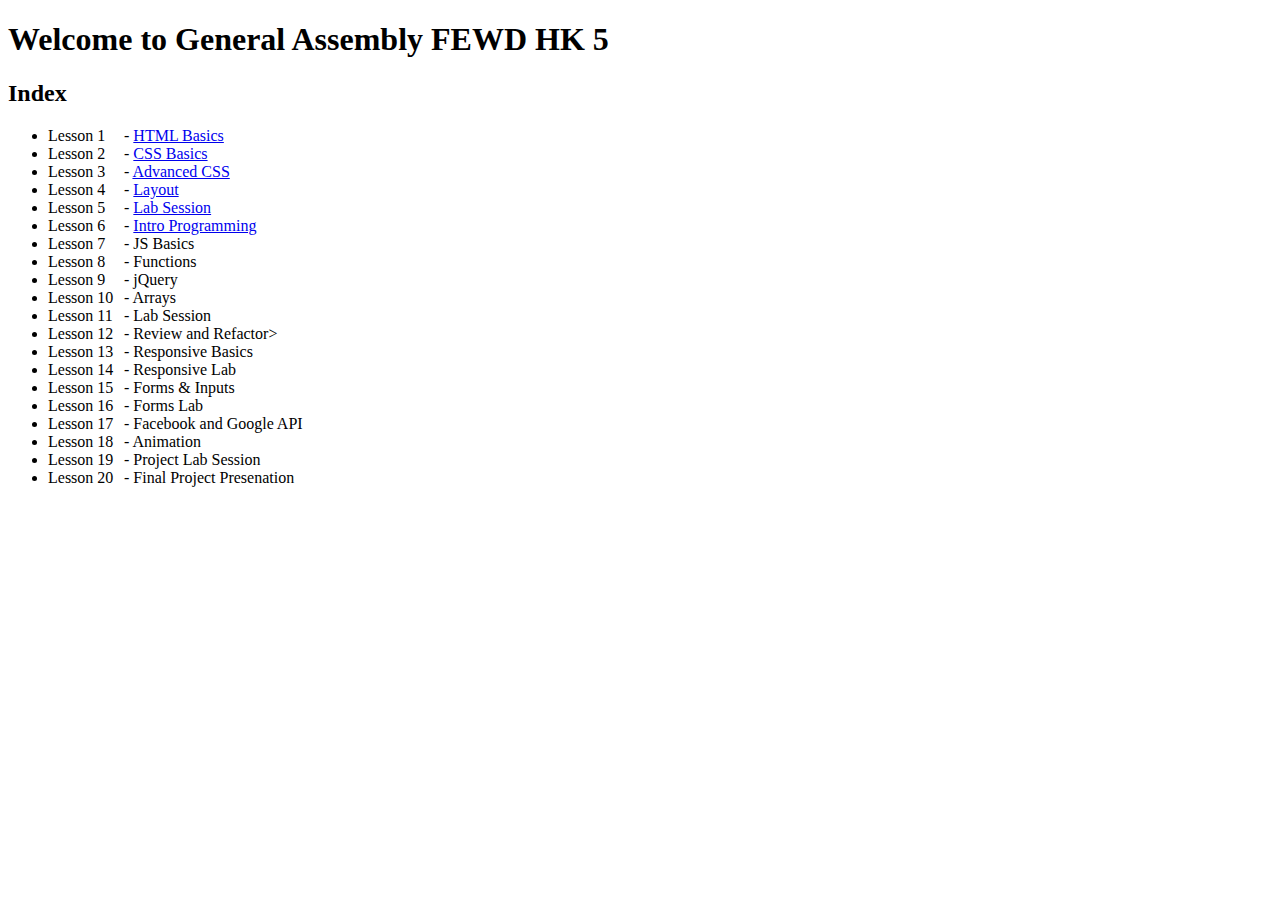
<file: index.html>
<!doctype html>
<html>
  <head>
    <title>FEWD HK 4</title>
    <script language="javascript">
    	//location.replace("slides/")
    </script>
    <style type="text/css">
      span.label {
        display: inline-block;
        width: 72px;
      }
    </style>
  </head>
  <body>
    <h1>Welcome to General Assembly FEWD HK 5</h1>
    <h2>Index</h2>
    <ul>
      <li><span class="label">Lesson  1</span> - <a href="http://ga-students.github.io/FEWD_HK_5/slides/?lesson=1"  target="_blank">HTML Basics</a></li>
      <li><span class="label">Lesson  2</span> - <a href="http://ga-students.github.io/FEWD_HK_5/slides/?lesson=2"  target="_blank">CSS Basics</a></li>
      <li><span class="label">Lesson  3</span> - <a href="http://ga-students.github.io/FEWD_HK_5/slides/?lesson=3"  target="_blank">Advanced CSS</a></li>
      <li><span class="label">Lesson  4</span> - <a href="http://ga-students.github.io/FEWD_HK_5/slides/?lesson=4"  target="_blank">Layout</a></li>
      <li><span class="label">Lesson  5</span> - <a href="http://ga-students.github.io/FEWD_HK_5/slides/?lesson=5"  target="_blank">Lab Session</a></li>
      <li><span class="label">Lesson  6</span> - <a href="http://ga-students.github.io/FEWD_HK_5/slides/?lesson=6"  target="_blank">Intro Programming</a></li>
      <li><span class="label">Lesson  7</span> - JS Basics</li>
      <li><span class="label">Lesson  8</span> - Functions</li>
      <li><span class="label">Lesson  9</span> - jQuery</li>
      <li><span class="label">Lesson 10</span> - Arrays</li>
      <li><span class="label">Lesson 11</span> - Lab Session</li>
      <li><span class="label">Lesson 12</span> - Review and Refactor></li>
      <li><span class="label">Lesson 13</span> - Responsive Basics</li>
      <li><span class="label">Lesson 14</span> - Responsive Lab</li>
      <li><span class="label">Lesson 15</span> - Forms &amp; Inputs</li>
      <li><span class="label">Lesson 16</span> - Forms Lab</li>
      <li><span class="label">Lesson 17</span> - Facebook and Google API</li>
      <li><span class="label">Lesson 18</span> - Animation</li>
      <li><span class="label">Lesson 19</span> - Project Lab Session</li>
      <li><span class="label">Lesson 20</span> - Final Project Presenation</li>
    </ul>
  </body>
</html>
</file>
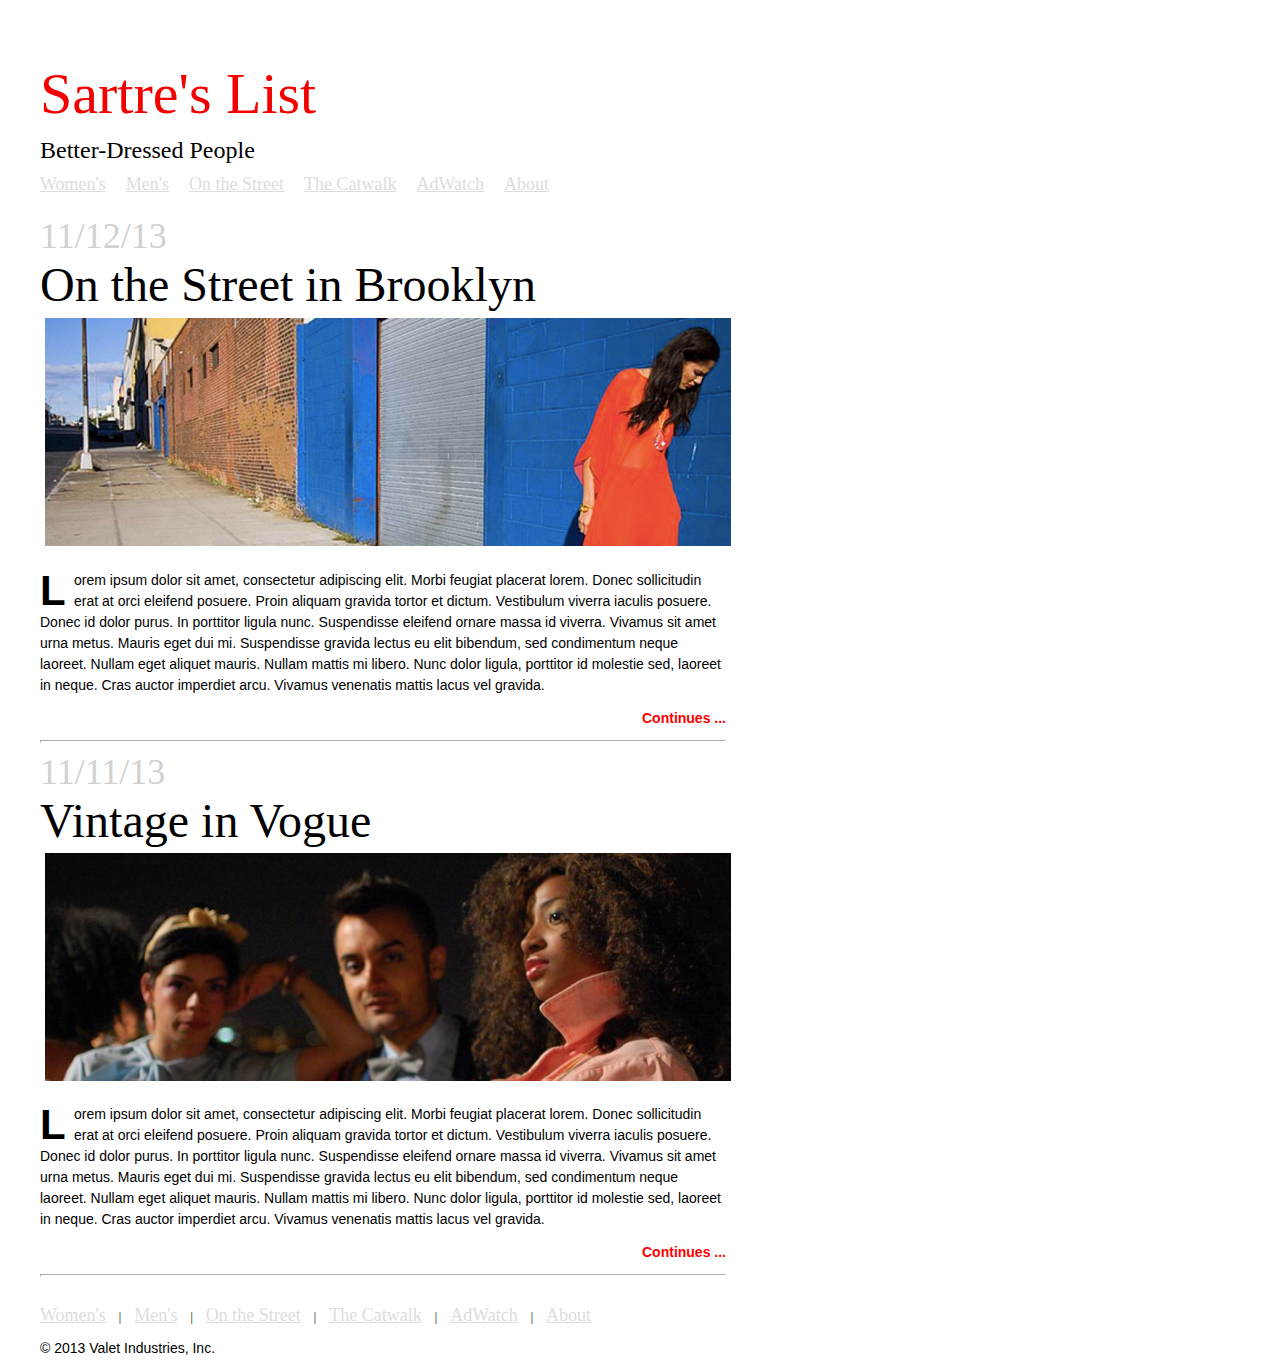
<file: sartre-list/index.html>
<!DOCTYPE html>
<html>
<head>
	<title>Sartre's List</title>
	<meta charset="utf-8">
    <meta name="author" content="<Cynthia Mononutu>">
    <meta name="keywords" content="<comma>, <separated>, <keywords>">
    <meta name="description" content="<A short description about this page>">
    <link rel="stylesheet" type="text/css" href="sartre.css">
    <style>
	p.big {line-height:150%;}
	</style> 
</head>
<body>
<h1>Sartre's List</h1>
<h2>Better-Dressed People</h2>
<div class="top-menu">
			<a href="#" class="top">Women's</a><a href="#">Men's</a><a href="#">On the Street</a><a href="#">The Catwalk</a><a href="#">AdWatch</a><a href="#">About</a>
		</div>
<div class="article">
	<h3>11/12/13</h3>
	<h4>On the Street in Brooklyn</h4>
	<img src="images/image01.png" alt='On the Street in Brooklyn'>
	<p class="big"><span class="firstletter">L</span>orem ipsum dolor sit amet, consectetur adipiscing elit. Morbi feugiat placerat lorem. Donec sollicitudin erat at orci eleifend posuere. Proin aliquam gravida tortor et dictum. Vestibulum viverra iaculis posuere. Donec id dolor purus. In porttitor ligula nunc. Suspendisse eleifend ornare massa id viverra. Vivamus sit amet urna metus. Mauris eget dui mi. Suspendisse gravida lectus eu elit bibendum, sed condimentum neque laoreet. Nullam eget aliquet mauris. Nullam mattis mi libero. Nunc dolor ligula, porttitor id molestie sed, laoreet in neque. Cras auctor imperdiet arcu. Vivamus venenatis mattis lacus vel gravida.</p>
	<p class="continue">Continues ...</p>
<hr>
	<h3>11/11/13</h3>
	<h4>Vintage in Vogue</h4>
	<img src="images/image02.png" alt='Vintage in Vogue'>
	<p class="big"><span class="firstletter">L</span>orem ipsum dolor sit amet, consectetur adipiscing elit. Morbi feugiat placerat lorem. Donec sollicitudin erat at orci eleifend posuere. Proin aliquam gravida tortor et dictum. Vestibulum viverra iaculis posuere. Donec id dolor purus. In porttitor ligula nunc. Suspendisse eleifend ornare massa id viverra. Vivamus sit amet urna metus. Mauris eget dui mi. Suspendisse gravida lectus eu elit bibendum, sed condimentum neque laoreet. Nullam eget aliquet mauris. Nullam mattis mi libero. Nunc dolor ligula, porttitor id molestie sed, laoreet in neque. Cras auctor imperdiet arcu. Vivamus venenatis mattis lacus vel gravida.</p>
	<p class="continue">Continues ...</p>
<hr>
</div>
<div class="footer">
	<a href="#" class="top">Women's</a> | <a href="#">Men's</a> | <a href="#">On the Street</a> | <a href="#">The Catwalk</a> | <a href="#">AdWatch</a> | <a href="#">About</a>
	<p>© 2013 Valet Industries, Inc.</p>
</div>
</body>
</html>
</file>
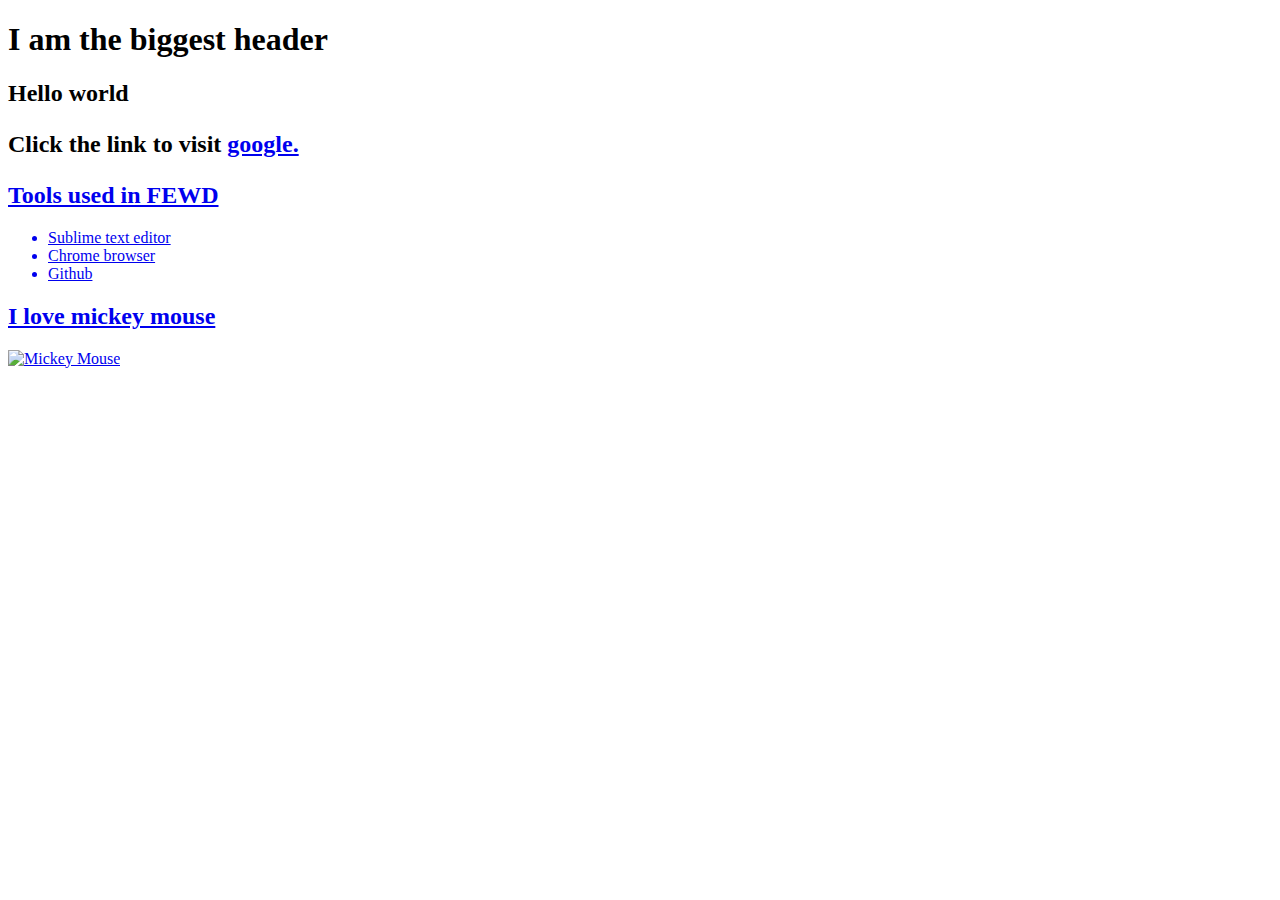
<file: lesson2/labs/fix_it/index.html>
<!DOCTYPE html>
<html>
<head>
  <title>Fix the bugs!</title>
  <h1>I am the biggest header</h1>
</head>
<body>

  <div>
    <h2>Hello world<h2>
    <p>Click the link to visit <a href="http://www.google.com">google.</p>
  </div>

  <div>
    <h2>Tools used in FEWD</h2>
    <ul>
      <li>Sublime text editor</li>
      <li>Chrome browser</li>
      <li>Github</li>
  </div>

  <div>
    <h2>I love mickey mouse</h2>
    <img scr="mickey-mouse.jpg" alt="Mickey Mouse">
  </div>
</body>
</html>
</file>
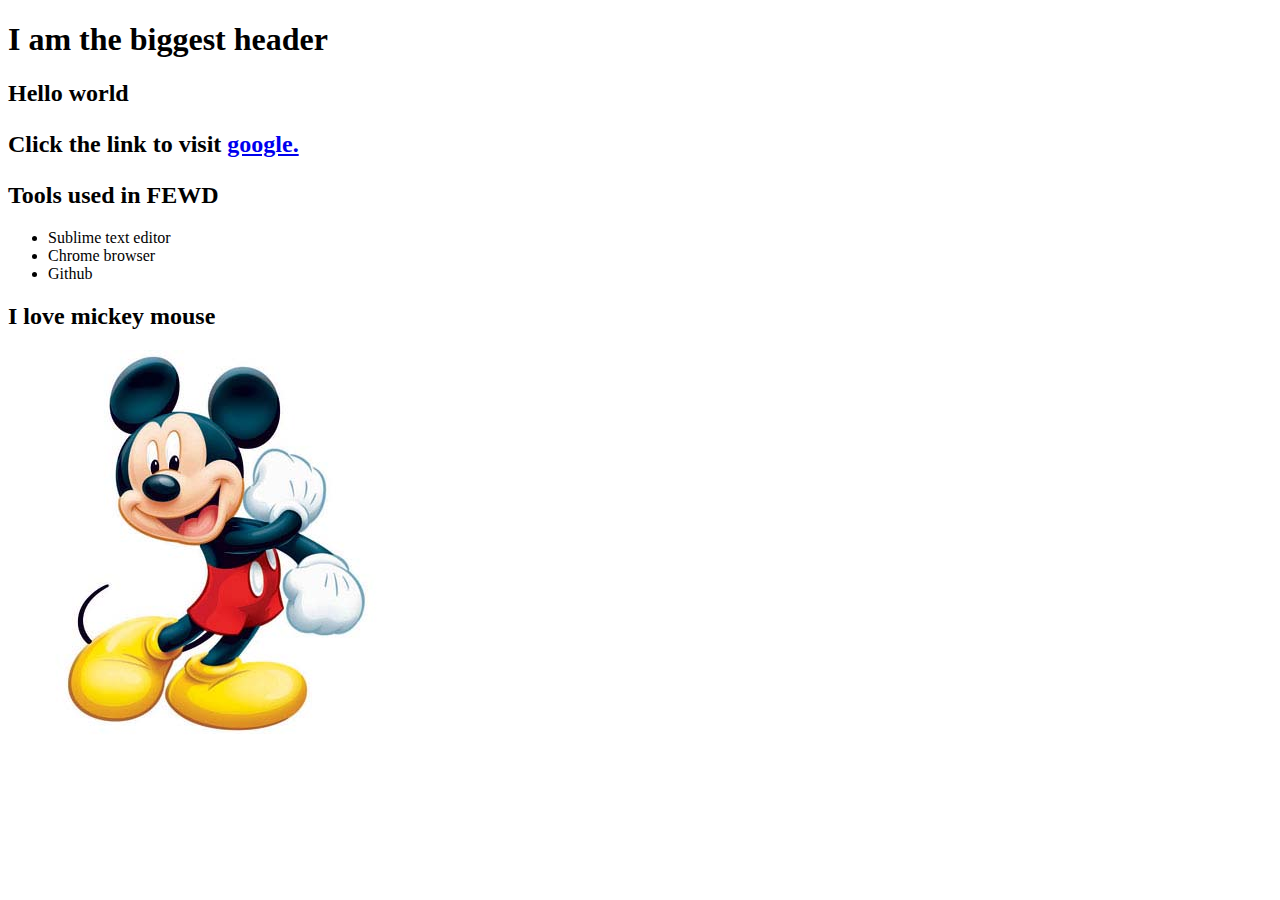
<file: lesson2/solutions/fix_it/index.html>
<!DOCTYPE html>
<html>
<head>
  <title>Fix the bugs!</title>
</head>
<body>
  <!-- All visible content should be written inside the body tag -->
  <h1>I am the biggest header</h1>

  <div>
    <!-- Missing the slash in the h2 close tag -->
    <h2>Hello world<h2>
    <!-- Missing the a close tag -->
    <p>Click the link to visit <a href="http://www.google.com">google.</a></p>
  </div>

  <div>
    <h2>Tools used in FEWD</h2>
    <ul>
      <li>Sublime text editor</li>
      <li>Chrome browser</li>
      <li>Github</li>
      <!-- Missing the ul close tag -->
    </ul>
  </div>

  <div>
    <h2>I love mickey mouse</h2>
    <!-- The image path should be assigned to src attribute -->
    <img src="mickey-mouse.jpg" alt="Mickey Mouse">
  </div>
</body>
</html>
</file>
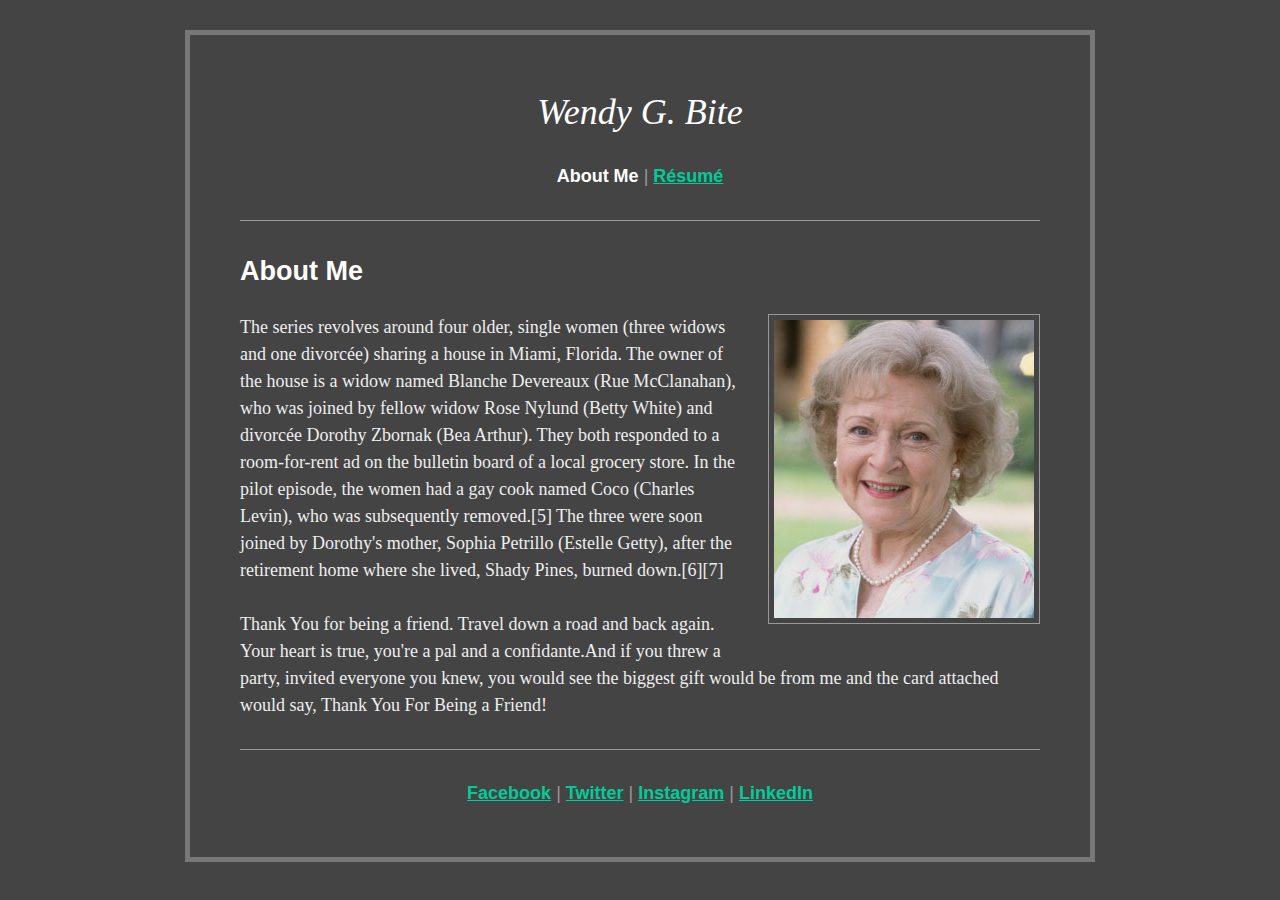
<file: lesson2/solutions/wendy_resume/index.html>
<!doctype html>
<html>
	<head>
		<meta charset="utf-8">
		<title>Wendy G. Bite</title>
		<link rel="stylesheet" href="css/style.css">
	</head>
	<body>
		
		<h1>Wendy G. Bite</h1>
		
		<nav>
			<strong>About Me</strong> | <a href="resume.html">Résumé</a>
		</nav>
		
		<hr>
		
		<h2>About Me</h2>
		
		<img src="img/Betty-White.jpg" alt="Wendy Bite">
		
		<p>The series revolves around four older, single women (three widows and one divorcée) sharing a house in Miami, Florida. The owner of the house is a widow named Blanche Devereaux (Rue McClanahan), who was joined by fellow widow Rose Nylund (Betty White) and divorcée Dorothy Zbornak (Bea Arthur). They both responded to a room-for-rent ad on the bulletin board of a local grocery store. In the pilot episode, the women had a gay cook named Coco (Charles Levin), who was subsequently removed.[5] The three were soon joined by Dorothy's mother, Sophia Petrillo (Estelle Getty), after the retirement home where she lived, Shady Pines, burned down.[6][7]</p>

		<p>Thank You for being a friend. Travel down a road and back again. Your heart is true, you're a pal and a confidante.And if you threw a party, invited everyone you knew, you would see the biggest gift would be from me and the card attached would say, Thank You For Being a Friend!</p>
		
		<hr>
		
		<nav>
			<a href="http://facebook.com/">Facebook</a> | <a href="http://twitter.com/">Twitter</a> | <a href="http://instagram.com/">Instagram</a> | <a href="http://linkedin.com/">LinkedIn</a>
		</nav>
				
	</body>
</html>
</file>
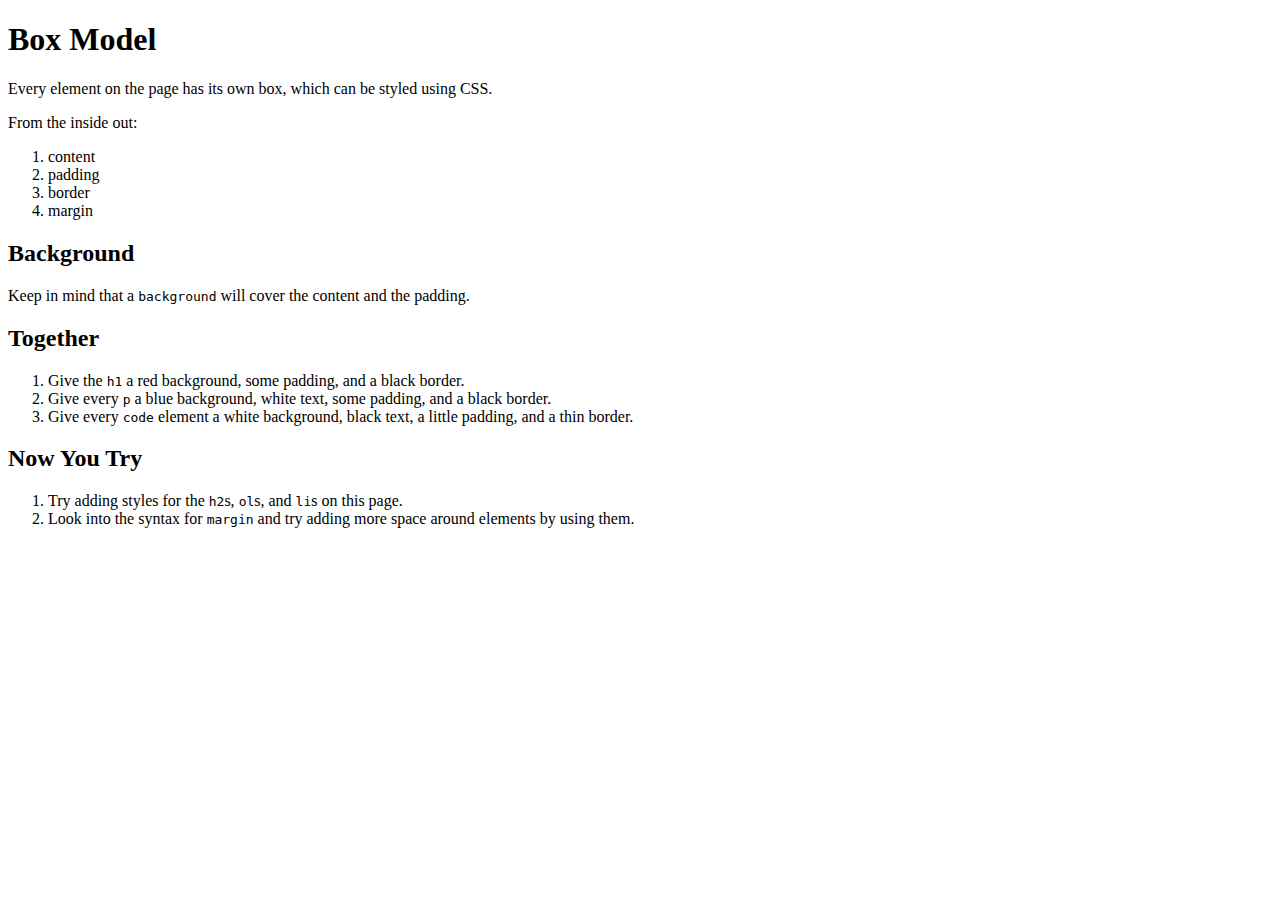
<file: lesson3/labs/box_model/index.html>
<!doctype html>
<html>
  <head>
    <title>Box Model</title>
  </head>
  <body>
    <h1>Box Model</h1>
    <p>Every element on the page has its own box, which can be styled using CSS.</p>
    <p>From the inside out:</p>
    <ol>
      <li>content</li>
      <li>padding</li>
      <li>border</li>
      <li>margin</li>
    </ol>

    <h2>Background</h2>
    <p>Keep in mind that a <code>background</code> will cover the content and the padding.</p>

    <h2>Together</h2>
    <ol>
      <li>Give the <code>h1</code> a red background, some padding, and a black border.</li>
      <li>Give every <code>p</code> a blue background, white text, some padding, and a black border.</li>
      <li>Give every <code>code</code> element a white background, black text, a little padding, and a thin border.</li>
    </ol>

    <h2>Now You Try</h2>
    <ol>
      <li>Try adding styles for the <code>h2</code>s, <code>ol</code>s, and <code>li</code>s on this page.</li>
      <li>Look into the syntax for <code>margin</code> and try adding more space around elements by using them.</li>
    </ol>
  </body>
</html>
</file>
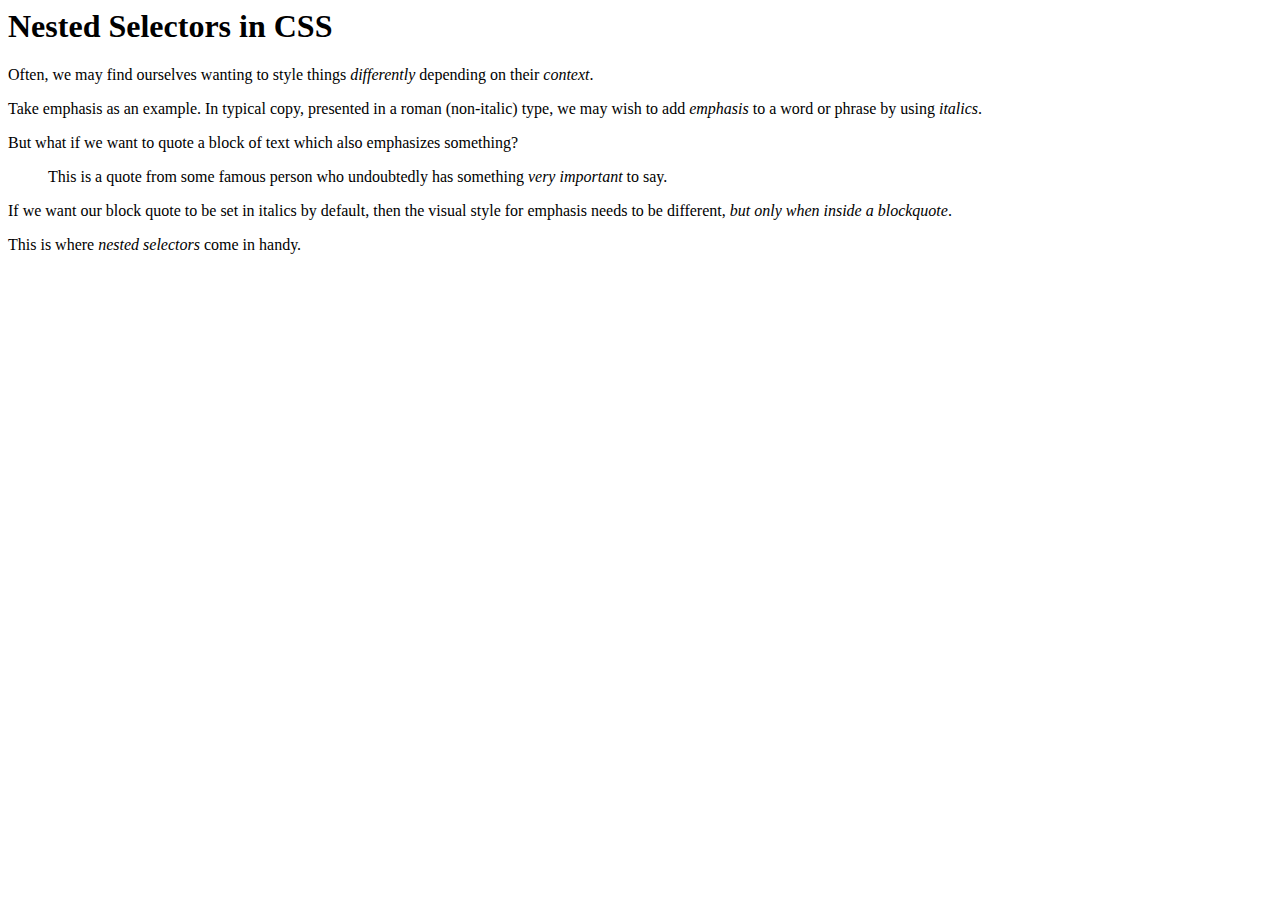
<file: lesson3/labs/nested_selectors/index.html>
<html>
  <head>
    <title>Nested Selectors</title>
  </head>
  <body>
    <h1>Nested Selectors in CSS</h1>

    <p>Often, we may find ourselves wanting to style things <em>differently</em> depending on their <em>context</em>.</p>

    <p>Take emphasis as an example. In typical copy, presented in a roman (non-italic) type, we may wish to add <em>emphasis</em> to a word or phrase by using <em>italics</em>.</p>

    <p>But what if we want to quote a block of text which also emphasizes something?</p>

    <blockquote>
      <p>This is a quote from some famous person who undoubtedly has something <em>very important</em> to say.</p>
    </blockquote>

    <p>If we want our block quote to be set in italics by default, then the visual style for emphasis needs to be different, <em>but only when inside a blockquote</em>.</p>

    <p>This is where <em>nested selectors</em> come in handy.</p>
  </body>
</html>
</file>
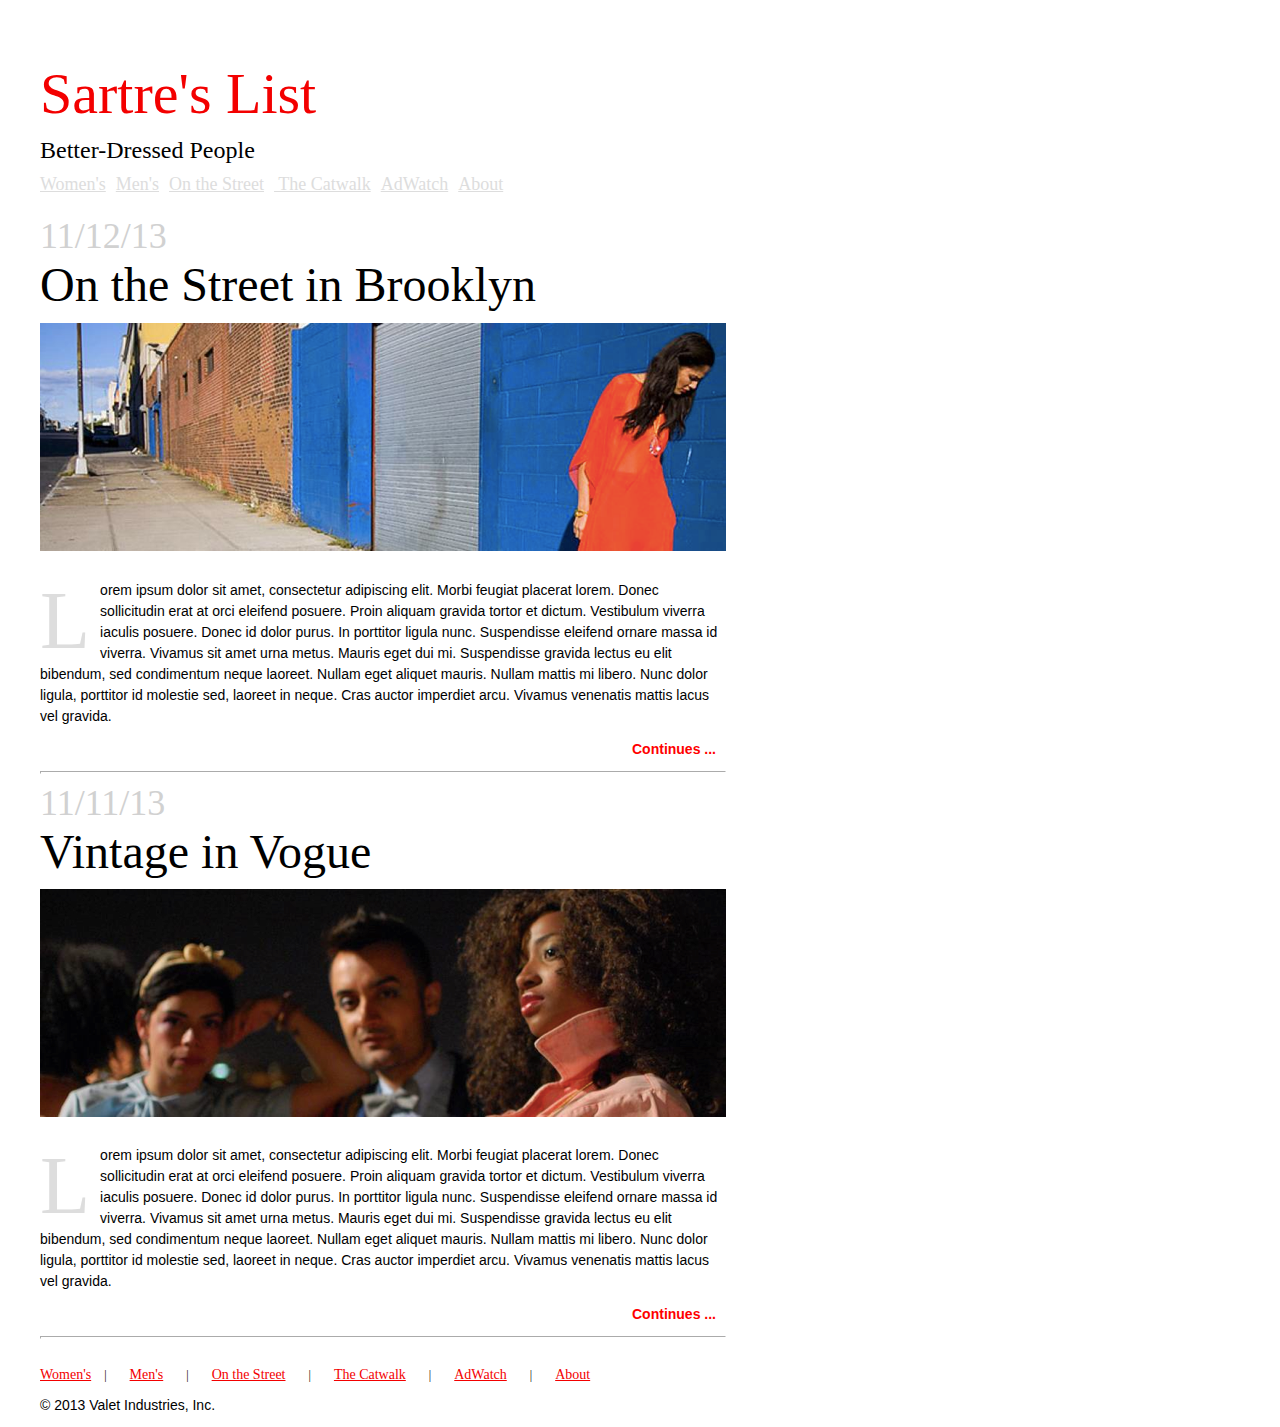
<file: lesson3/labs/sartre-list/index.html>
<!DOCTYPE html>
<html>
<head>
	<title>Sartre's List</title>
	<meta charset="utf-8">
    <meta name="author" content="Cynthia Mononutu">
    <meta name="keywords" content="<comma>, <separated>, <keywords>">
    <meta name="description" content="<A short description about this page>">
    <link rel="stylesheet" type="text/css" href="sartre.css">
    <style>
	p.big {line-height:150%;}
	</style> 
</head>
<body>
<h1>Sartre's List</h1>
<h2>Better-Dressed People</h2>
<div class="top-menu">
			<a href="#" class="top">Women's</a><a href="#" class="top">Men's</a><a href="#" class="top">On the Street</a><a href="#" class="top"> The Catwalk</a><a href="#" class="top">AdWatch</a><a href="#" class="top">About</a>
		</div>
<div class="article">
	<h3>11/12/13</h3>
	<h4>On the Street in Brooklyn</h4>
	<img src="images/image01.png" alt='On the Street in Brooklyn'>
	<p class="big"><span class="firstletter">L</span>orem ipsum dolor sit amet, consectetur adipiscing elit. Morbi feugiat placerat lorem. Donec sollicitudin erat at orci eleifend posuere. Proin aliquam gravida tortor et dictum. Vestibulum viverra iaculis posuere. Donec id dolor purus. In porttitor ligula nunc. Suspendisse eleifend ornare massa id viverra. Vivamus sit amet urna metus. Mauris eget dui mi. Suspendisse gravida lectus eu elit bibendum, sed condimentum neque laoreet. Nullam eget aliquet mauris. Nullam mattis mi libero. Nunc dolor ligula, porttitor id molestie sed, laoreet in neque. Cras auctor imperdiet arcu. Vivamus venenatis mattis lacus vel gravida.</p>
	<p align="right"><a href="#" class="continue">Continues ...</a></p>
<hr>
	<h3>11/11/13</h3>
	<h4>Vintage in Vogue</h4>
	<img src="images/image02.png" alt='Vintage in Vogue'>
	<p class="big"><span class="firstletter">L</span>orem ipsum dolor sit amet, consectetur adipiscing elit. Morbi feugiat placerat lorem. Donec sollicitudin erat at orci eleifend posuere. Proin aliquam gravida tortor et dictum. Vestibulum viverra iaculis posuere. Donec id dolor purus. In porttitor ligula nunc. Suspendisse eleifend ornare massa id viverra. Vivamus sit amet urna metus. Mauris eget dui mi. Suspendisse gravida lectus eu elit bibendum, sed condimentum neque laoreet. Nullam eget aliquet mauris. Nullam mattis mi libero. Nunc dolor ligula, porttitor id molestie sed, laoreet in neque. Cras auctor imperdiet arcu. Vivamus venenatis mattis lacus vel gravida.</p>
	<p align="right"><a href="#" class="continue">Continues ...</a></p>
<hr>
</div>
<div class="footer">
	<a href="#" class="footer-top">Women's</a> | <a href="#" class="footer">Men's</a> | <a href="#" class="footer">On the Street</a> | <a href="#" class="footer">The Catwalk</a> | <a href="#" class="footer">AdWatch</a> | <a href="#" class="footer">About</a>
	<p>© 2013 Valet Industries, Inc.</p>
</div>
</body>
</html>
</file>
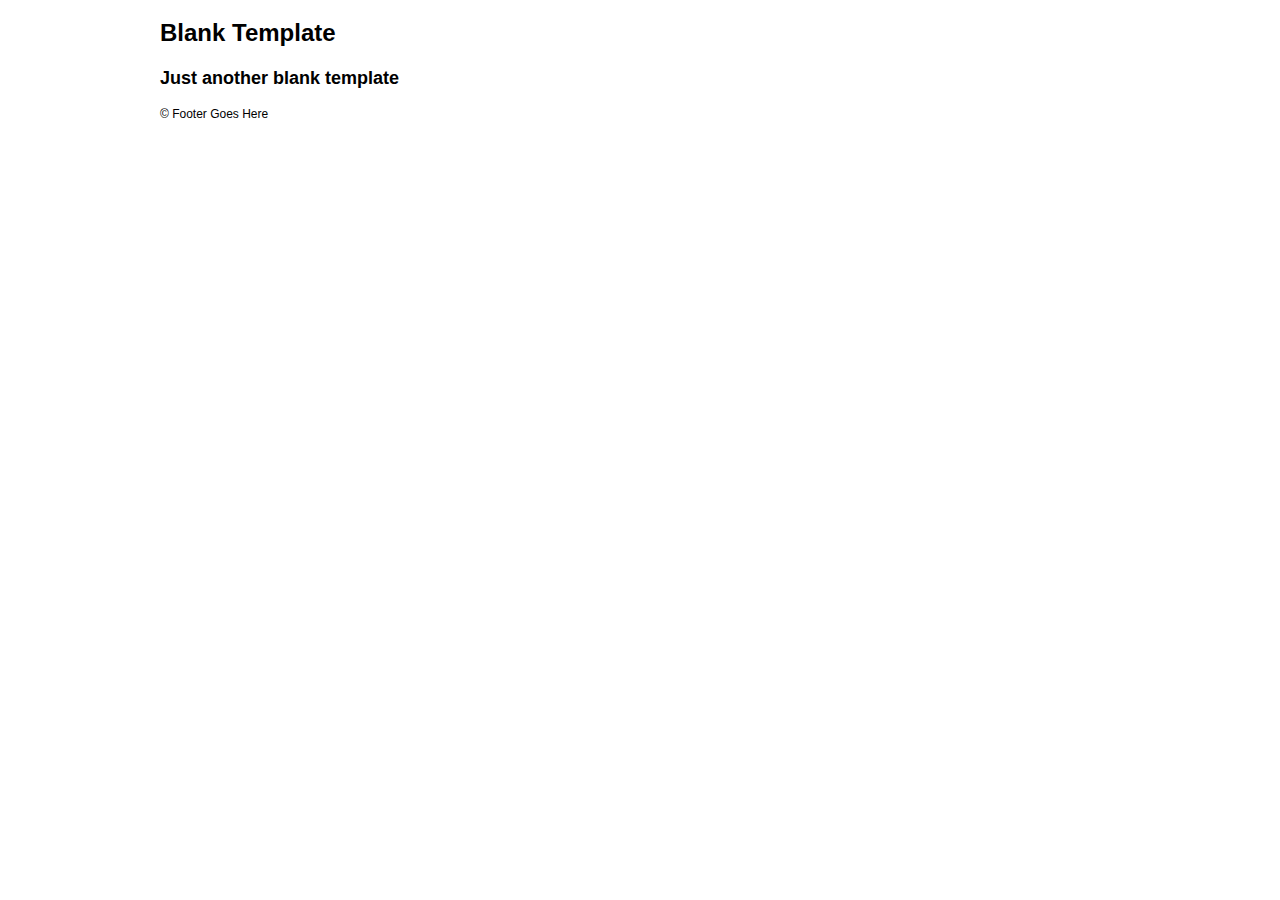
<file: lesson3/labs/template/index.html>
<!doctype html>
<html lang="en">
  <head>
    <title>Page title</title>
    <meta charset="utf-8">
    <meta name="author" content="<your name>">
    <meta name="keywords" content="<comma>, <separated>, <keywords>">
    <meta name="description" content="<A short description about this page>">
    <link rel="stylesheet" type="text/css" href="css/normalize.css">
    <link rel="stylesheet" type="text/css" href="css/style.css">
  </head>
  <body>
    <div id="container">
			<header>
				<h1>Blank Template</h1>
				<h2>Just another blank template</h2>
			</header> 	
			<footer>
				&copy; Footer Goes Here
			</footer>
		</div><!-- #container --> 
  </body>
</html>
</file>
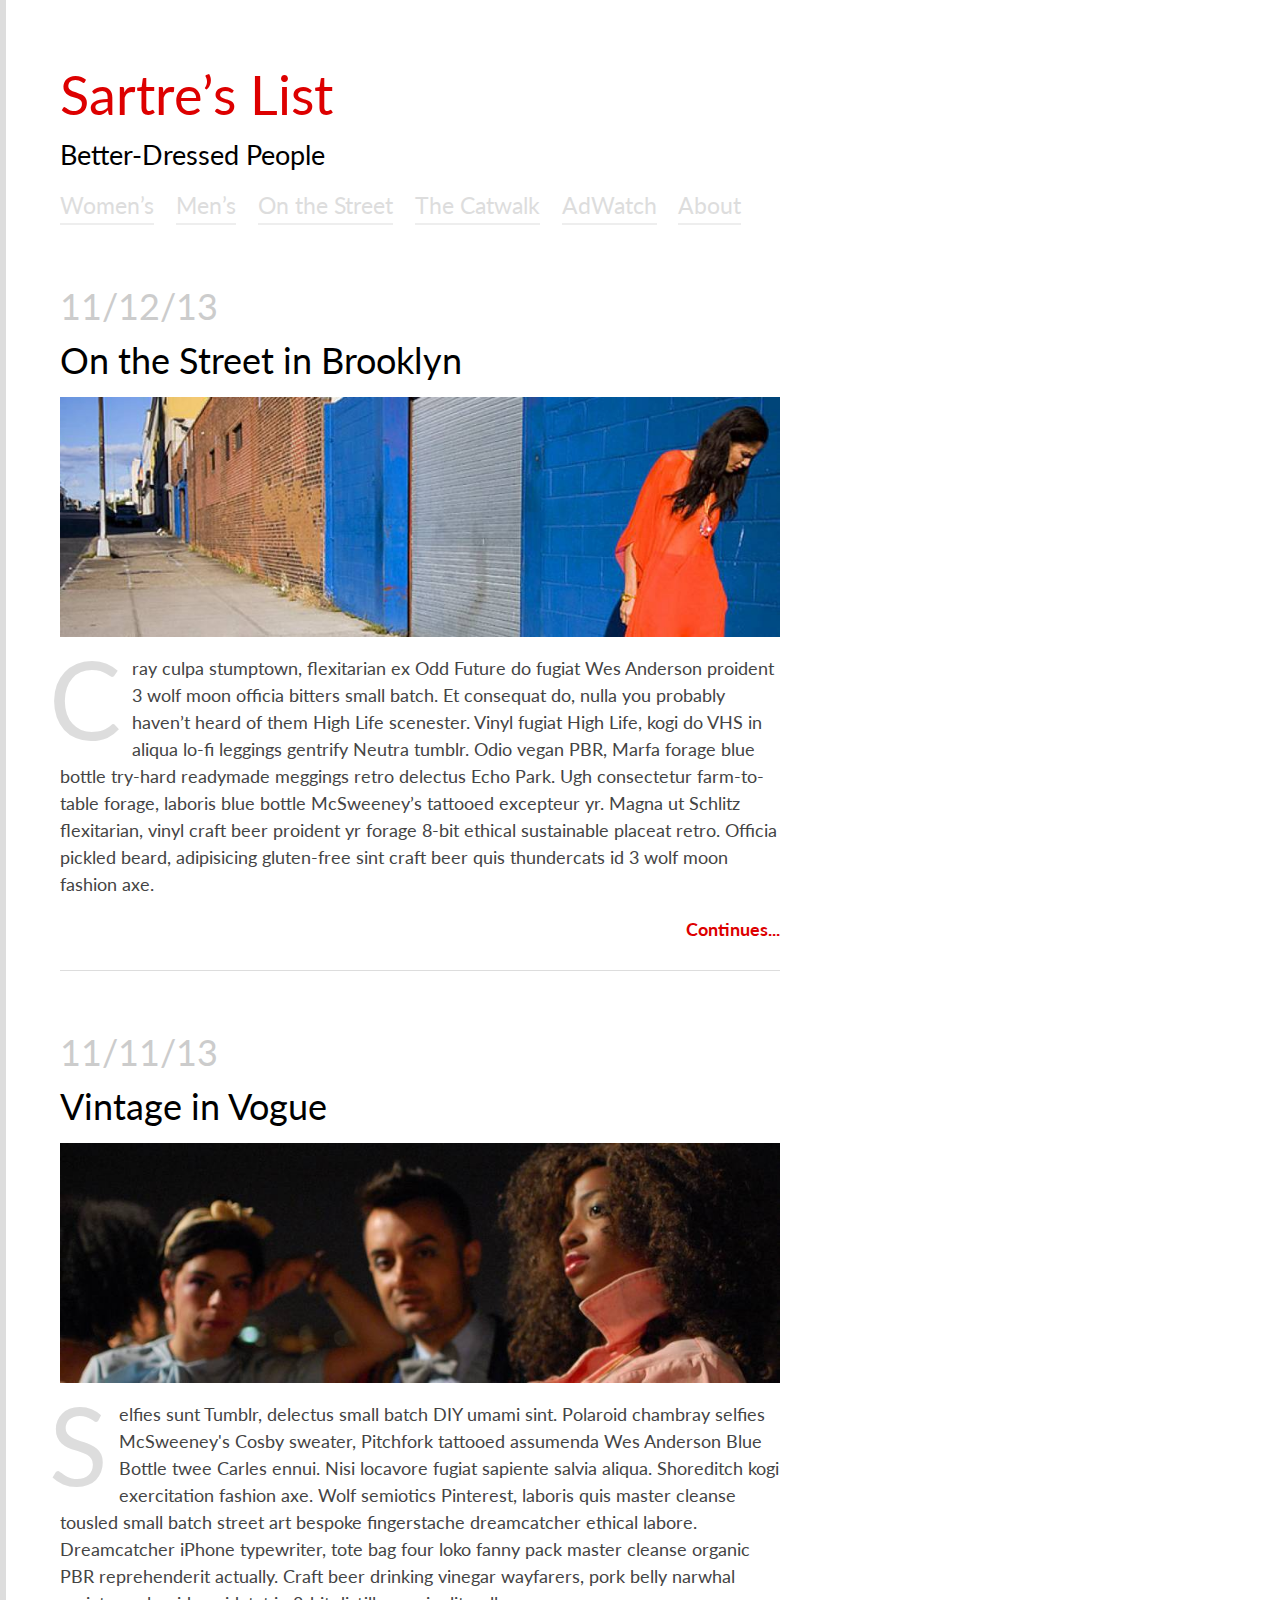
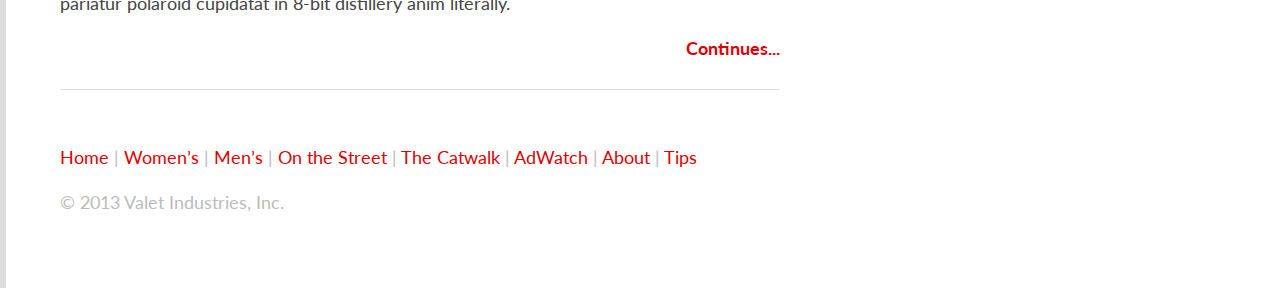
<file: lesson3/solutions/fashion_blog_part1/index.html>
<!doctype html>
<html lang="en-us">
<head>
	<meta charset="utf-8">
	<title>Sartre’s List</title>
	<link href='http://fonts.googleapis.com/css?family=Lato:300,700,300italic,700italic' rel='stylesheet' type='text/css'>
	<link rel="stylesheet" href="css/main.css">
</head>
<body>
	<header>
		<h1><a href="index.html">Sartre’s List</a></h1>
		<h2>Better-Dressed People</h2>
		<nav>
			<a href="#">Women’s</a>
			<a href="#">Men’s</a>
			<a href="#">On the Street</a>
			<a href="#">The Catwalk</a>
			<a href="#">AdWatch</a>
			<a href="#">About</a>
		</nav>
	</header>
	<article>
		<h3>11/12/13</h3>
		<h2><a href="#">On the Street in Brooklyn</a></h2>
		<img src="img/fashion_photo.jpeg">
		<p>Cray culpa stumptown, flexitarian ex Odd Future do fugiat Wes Anderson proident 3 wolf moon officia bitters small batch. Et consequat do, nulla you probably haven’t heard of them High Life scenester. Vinyl fugiat High Life, kogi do VHS in aliqua lo-fi leggings gentrify Neutra tumblr. Odio vegan PBR, Marfa forage blue bottle try-hard readymade meggings retro delectus Echo Park. Ugh consectetur farm-to-table forage, laboris blue bottle McSweeney’s tattooed excepteur yr. Magna ut Schlitz flexitarian, vinyl craft beer proident yr forage 8-bit ethical sustainable placeat retro. Officia pickled beard, adipisicing gluten-free sint craft beer quis thundercats id 3 wolf moon fashion axe.</p>
		<h4><a href="#">Continues...</a></h4>
	</article>
	<article>
		<h3>11/11/13</h3>
		<h2><a href="#">Vintage in Vogue</a></h2>
		<img src="img/fashion_photo2.jpeg">
		<p>Selfies sunt Tumblr, delectus small batch DIY umami sint. Polaroid chambray selfies McSweeney's Cosby sweater, Pitchfork tattooed assumenda Wes Anderson Blue Bottle twee Carles ennui. Nisi locavore fugiat sapiente salvia aliqua. Shoreditch kogi exercitation fashion axe. Wolf semiotics Pinterest, laboris quis master cleanse tousled small batch street art bespoke fingerstache dreamcatcher ethical labore. Dreamcatcher iPhone typewriter, tote bag four loko fanny pack master cleanse organic PBR reprehenderit actually. Craft beer drinking vinegar wayfarers, pork belly narwhal pariatur polaroid cupidatat in 8-bit distillery anim literally.</p>
		<h4><a href="#">Continues...</a></h4>
	</article>
	<footer>
		<nav>
			<a href="index.html">Home</a>
			|
			<a href="#">Women’s</a>
			|
			<a href="#">Men’s</a>
			|
			<a href="#">On the Street</a>
			|
			<a href="#">The Catwalk</a>
			|
			<a href="#">AdWatch</a>
			|
			<a href="#">About</a>
			|
			<a href="#">Tips</a>
		</nav>
		<p>&copy; 2013 Valet Industries, Inc.</p>
	</footer>
<script>document.write('<script src="http://' + (location.host || 'localhost').split(':')[0] + ':35729/livereload.js?snipver=1"></' + 'script>')</script>
</body>
</html>
</file>
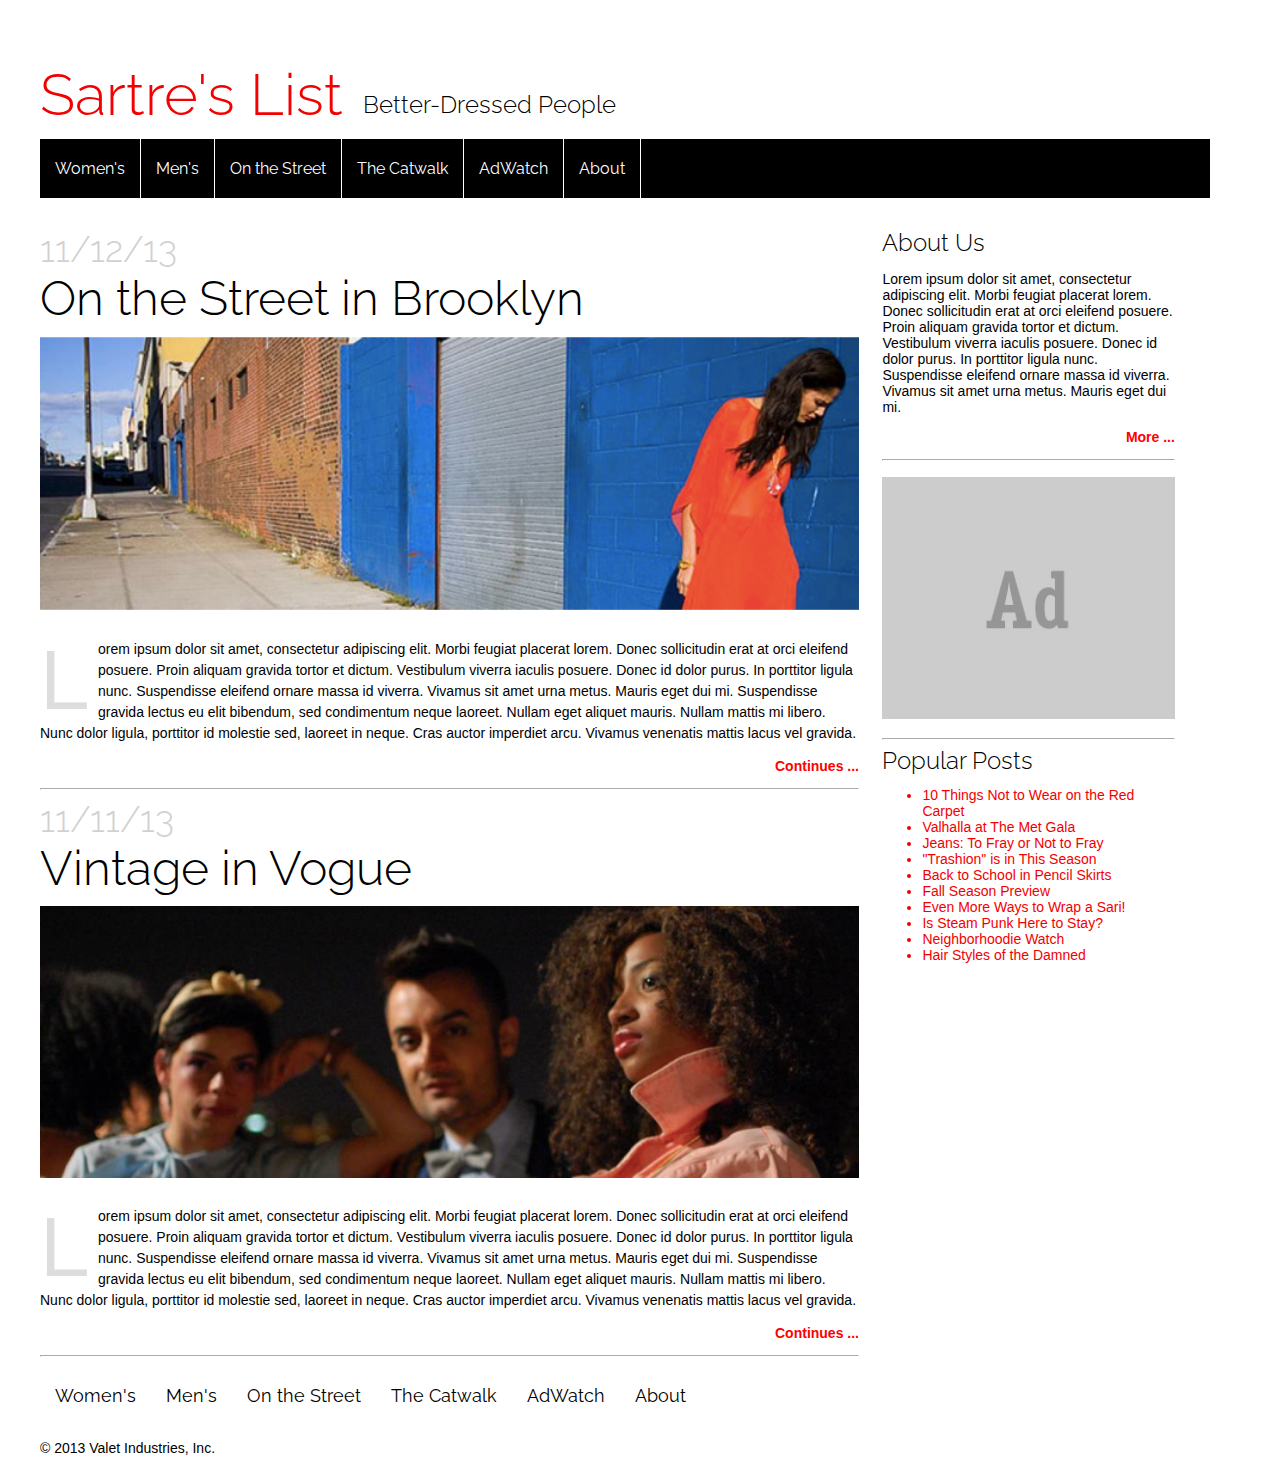
<file: lesson4/labs/sartre-list-part2-cynthia/index.html>
<!DOCTYPE html>
<html>
<head>
	<title>Sartre List - Part 2</title>
	<meta charset="utf-8">
    <meta name="author" content="Cynthia Mononutu">
    <meta name="keywords" content="<comma>, <separated>, <keywords>">
    <meta name="description" content="<A short description about this page>">
    <link rel="stylesheet" type="text/css" href="sartre.css">
    <link href='http://fonts.googleapis.com/css?family=Raleway:400, 300, 500, 700' rel='stylesheet' type='text/css'>
    <style>
	p.big {line-height:150%;}
	</style> 
</head>
<body>
<header>
	<div class="site-header">
		<div class="wrapper">
			<div class="row-left">
					<h1>Sartre's List</h1>
					</div>
			<div class="row-right">
					<h2>Better-Dressed People</h2>
					</div>
		</div>
	</div>
	<div class="top-menu">
		<div class="wrapper">
		<!-- Navigation -->
			<div id="nav">
				<ul id="navlist">
					<li class="top"><a href="#">Women's</a></li>
   			 		<li><a href="#">Men's</a></li>
    				<li><a href="#">On the Street</a></li>
    				<li><a href="#">The Catwalk</a></li>
    				<li><a href="#">AdWatch</a></li>
    				<li><a href="#">About</a></li>
    			</ul>
    			</div>
    	<!-- Navigation -->
    		</div>
    	</div>
</header>
<!--header end-->
<div class="article-wrapper">
	<div class="article-columm1">
		<div class="article">
			<div class="image">
				<div class="text">
					<h3>11/12/13</h3>
					<h4>On the Street in Brooklyn</h4>
					<img src="images/image01.png" alt='On the Street in Brooklyn'>
					<p class="big"><span class="firstletter">L</span>orem ipsum dolor sit amet, consectetur adipiscing elit. Morbi feugiat placerat lorem. Donec sollicitudin erat at orci eleifend posuere. Proin aliquam gravida tortor et dictum. Vestibulum viverra iaculis posuere. Donec id dolor purus. In porttitor ligula nunc. Suspendisse eleifend ornare massa id viverra. Vivamus sit amet urna metus. Mauris eget dui mi. Suspendisse gravida lectus eu elit bibendum, sed condimentum neque laoreet. Nullam eget aliquet mauris. Nullam mattis mi libero. Nunc dolor ligula, porttitor id molestie sed, laoreet in neque. Cras auctor imperdiet arcu. Vivamus venenatis mattis lacus vel gravida.</p>
					<p align="right"><a href="#" class="continue">Continues ...</a></p>
				<hr>
					<h3>11/11/13</h3>
					<h4>Vintage in Vogue</h4>
					<img src="images/image02.png" alt='Vintage in Vogue'>
					<p class="big"><span class="firstletter">L</span>orem ipsum dolor sit amet, consectetur adipiscing elit. Morbi feugiat placerat lorem. Donec sollicitudin erat at orci eleifend posuere. Proin aliquam gravida tortor et dictum. Vestibulum viverra iaculis posuere. Donec id dolor purus. In porttitor ligula nunc. Suspendisse eleifend ornare massa id viverra. Vivamus sit amet urna metus. Mauris eget dui mi. Suspendisse gravida lectus eu elit bibendum, sed condimentum neque laoreet. Nullam eget aliquet mauris. Nullam mattis mi libero. Nunc dolor ligula, porttitor id molestie sed, laoreet in neque. Cras auctor imperdiet arcu. Vivamus venenatis mattis lacus vel gravida.</p>
					<p align="right"><a href="#" class="continue">Continues ...</a></p>
				<hr>
				</div>
			</div>
		</div>
	</div>
</div>
		<aside class="column-right1">
			<div class="about">
			<h2>About Us</h2>
			<p>Lorem ipsum dolor sit amet, consectetur adipiscing elit. Morbi feugiat placerat lorem. Donec sollicitudin erat at orci eleifend posuere. Proin aliquam gravida tortor et dictum. Vestibulum viverra iaculis posuere. Donec id dolor purus. In porttitor ligula nunc. Suspendisse eleifend ornare massa id viverra. Vivamus sit amet urna metus. Mauris eget dui mi.</p>
			<p align="right"><a href="#" class="continue">More ...</a></p>
			<hr>
			<div class="advert">
			<img src="images/advert.jpg" alt='Place your ad here'>
			<hr>
			<h2>Popular Posts</h2>
			<ul id="popular-posts">
				<li>10 Things Not to Wear on the Red Carpet</li>
				<li>Valhalla at The Met Gala</li>
				<li>Jeans: To Fray or Not to Fray</li>
				<li>"Trashion" is in This Season</li>
				<li>Back to School in Pencil Skirts</li>
				<li>Fall Season Preview</li>
				<li>Even More Ways to Wrap a Sari!</li>
				<li>Is Steam Punk Here to Stay?</li>
				<li>Neighborhoodie Watch</li>
				<li>Hair Styles of the Damned</li>
			</ul>
		</aside>

<footer>
	<div class="bottom-menu">
			<ul id="bottom-navlist">
					<li><a href="#" class="bottom-menu">Women's</a></li>
   			 		<li><a href="#" class="bottom-menu">Men's</a></li>
    				<li><a href="#" class="bottom-menu">On the Street</a></li>
    				<li><a href="#" class="bottom-menu">The Catwalk</a></li>
    				<li><a href="#" class="bottom-menu">AdWatch</a></li>
    				<li><a href="#" class="bottom-menu">About</a></li>
    			</ul>
    </div>
		<div class="copyright">
			<p>© 2013 Valet Industries, Inc.</p>
		</div>
</footer>
</body>
</html>
</file>
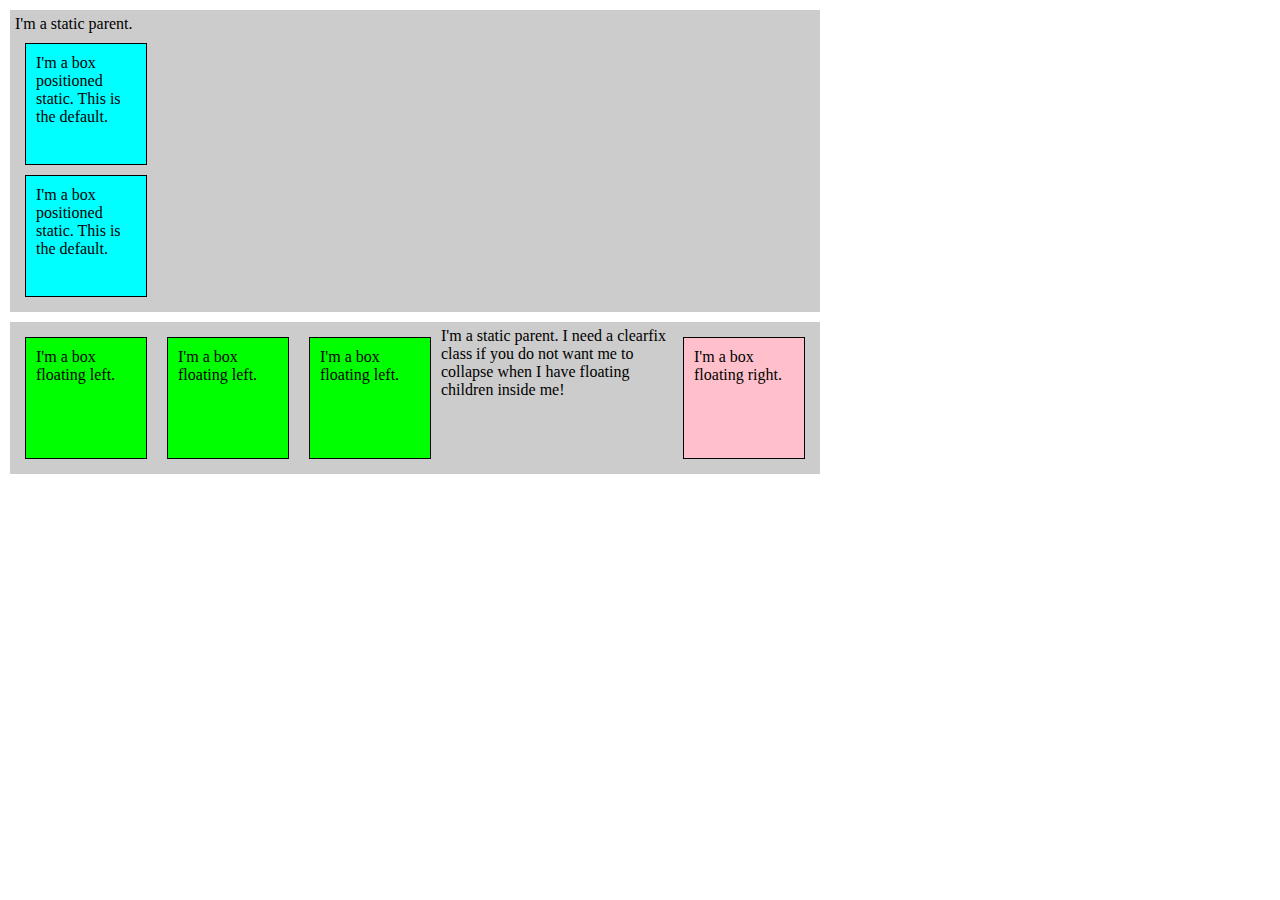
<file: lesson5/labs/css_positioning/index.html>
<!DOCTYPE html>
<html lang="en">
<head>
	<meta charset="UTF-8">
	<title>CSS Positioning</title>
	<link rel="stylesheet" href="css/style.css">
</head>
<body>

	<!-- static positioning -->
	<div class="container">
	
		I'm a static parent.
	
		<div class="box">
			I'm a box positioned static. This is the default.
		</div>
		
		<div class="box">
			I'm a box positioned static. This is the default.
		</div>
	
	</div><!-- container -->

	<!-- float positioning -->
	
	<div class="container clearfix">
	
		 I'm a static parent.
	
		<div class="box left">
			I'm a box floating left.
		</div>
		
		<div class="box left">
			I'm a box floating left.
		</div>
		
		<div class="box left">
			I'm a box floating left.
		</div>
		
		<div class="box right">
			I'm a box floating right.
		</div>
		
		I need a clearfix class if you do not want me to collapse when I have floating children inside me!
		
	</div><!-- container -->
	
</body>
</html>
</file>
<file: sartre-list/sartre.css>
body {
	background-color: white;
	font-family: Arial;
	width: 686px;
	margin-top: 60px;
	margin-left: 40px;
}
.article {
	padding-top: 20px;
	padding-bottom: 20px;
}
.top-menu {
	text-align: left;
}
h1	{
	font-family: 'Raleway', cursive;
	font-weight: 300;
	font-size: 58px;
	text-align: left;
	color: #f30000;
	padding: 0;
	padding-bottom: 10px;
	margin: 0;
}
h2	{
	text-align: left;
	font-family: 'Raleway', cursive;
	font-weight: 300;
	font-size: 24px;
	padding: 0;
	padding-bottom: 10px;
	margin: 0;
}
h3 {
	color: #d1d1d1;
	font-family: 'Raleway', cursive;
	font-weight: 300;
	font-size: 36px;
	padding: 0;
	margin: 0;
}
h4 {
	font-family: 'Raleway', cursive;
	font-weight: 300;
	font-size: 48px;
	padding: 0;
	margin: 0;
}
p {
	font-family: Arial;
	font-size: 14px
}
p.continue {
	color: red;
	text-align: right;
	font-weight: bold;
}
.firstletter {
	float: left;
	font-size: 3em;
	line-height: 1;
	font-weight: bold;
	margin-right: 0.2em;
}
ul {
	font-family: Arial;
	font-size: 13px
}
img {
	float: top;
	padding: 5px;
}
a {
	font-family: 'Raleway', cursive;
	font-size: 18px;
	font-weight: 300;
	color: #dddddd;
	text-decoration: underline;
	padding: 5px 10px;
}
a.top {
	padding-left: 0;
}

a:hover {
	color: #00957b;
}

a:active {
	color: yellow;
}
.footer {
	text-align: left;
	font-family: 'Raleway', cursive;
	font-size: 12px;
	padding: 0;
	margin: 0;
}
hr {
	border-color: white;
    height: 1px;
}
/*	</style>
	<link href='http://fonts.googleapis.com/css?family=Raleway:400, 300, 500, 700' rel='stylesheet' type='text/css'>*/
</file>
<file: lesson2/solutions/wendy_resume/css/style.css>
body {
	font-family: sans-serif;
	font-size: 18px;
	line-height: 1.5;
	width: 800px;
	margin: 30px auto;
	border: 5px solid #777777;
	padding: 50px;
	background: #444444;
	color: #EEEEEE;
}

a {
	font-weight: bold;
	color: #00CC99;
}

small {
	color: #BBBBBB;
}

strong {
	color: #FFFFFF;
}

h1 {
	font-family: Georgia, serif;
	font-weight: normal;
	text-align: center;
	color: #FFFFFF;
	font-style: italic;
	margin-top: 0;
}

h2 {
	color: #FFFFFF;
}

h3 {
	font-size: 18px;
	color: #BBBBBB;
	text-transform: uppercase;
	letter-spacing: 2px;
	margin-top: 42px;
}

h4 {
	font-weight: normal;
	margin-bottom: 0;
}

p {
	font-family: Georgia, serif;
	margin-top: 0;
	margin-bottom: 27px;
}

ul {
	list-style: square;
}

ul p {
	color: #BBBBBB;
}

hr {
	border: none;
	border-top: 1px solid #999999;
	margin: 30px 0;
}

img {
	float: right;
	margin-left: 20px;
	margin-bottom: 20px;
	border: 1px solid #999999;
	padding: 5px;
}

nav {
	color: #999999;
	text-align: center;
}
</file>
<file: lesson3/labs/sartre-list/sartre.css>
body {
	background-color: white;
	font-family: Arial;
	width: 686px;
	margin-top: 60px;
	margin-left: 40px;
}
.top-menu {
	text-align: left;
}
.article {
	padding-top: 20px;
	padding-bottom: 20px;
}
h1	{
	font-family: 'Raleway', cursive;
	font-weight: 300;
	font-size: 58px;
	text-align: left;
	color: #f30000;
	padding: 0;
	padding-bottom: 10px;
	margin: 0;
}
h2	{
	text-align: left;
	font-family: 'Raleway', cursive;
	font-weight: 300;
	font-size: 24px;
	padding: 0;
	padding-bottom: 10px;
	margin: 0;
}
h3 {
	color: #d1d1d1;
	font-family: 'Raleway', cursive;
	font-weight: 300;
	font-size: 36px;
	padding: 0;
	margin: 0;
}
h4 {
	font-family: 'Raleway', cursive;
	font-weight: 300;
	font-size: 48px;
	padding: 0;
	margin: 0;
}
p {
	font-family: Arial;
	font-size: 14px
}
.firstletter {
	float: left;
	font-size: 82px;
	line-height: 1;
	font-family: 'Raleway', cursive;
	font-weight: 500;
	color: #dddddd;
	margin-right: 10px;
}
ul {
	font-family: Arial;
	font-size: 13px
}
img {
	float: top;
	padding: 10px 0;
}
a {
	font-family: 'Raleway', cursive;
	font-size: 18px;
	font-weight: 300;
	color: #dddddd;
	padding: 5px 10px;
}
a.footer {
	font-family: 'Raleway', cursive;
	font-size: 14px;
	color: #f30000;
	padding: 20px;
	margin: 0;
}
a.top {
	padding-left: 0;
	text-decoration: underline;
}
a.footer-top {
	font-family: 'Raleway', cursive;
	font-size: 14px;
	color: #f30000;
	padding-left: 0;
}
a.continue {
	font-family: Arial;
	font-size: 14px;
	font-weight: bold;
	color: red;
	text-align: right;
	text-decoration: none;
	padding-left: 0;
}
.footer {
	font-family: 'Raleway', cursive;
	font-size: 12px;
	padding: 0;
	margin: 0;
}
a:hover {
	color: #00957b;
}
a:active {
	color: yellow;
}
hr {
	border-color: white;
    height: 1px;
}
/*	</style>
	<link href='http://fonts.googleapis.com/css?family=Raleway:400, 300, 500, 700' rel='stylesheet' type='text/css'>*/
</file>
<file: lesson3/labs/template/css/style.css>
/* 
Project Name: Blank Template
Client: Your Client
Author: Your Name
Developer @GA in NYC
*/


/******************************************
/* SETUP                   
/*******************************************/

/* Box Model Hack */
* {
     -moz-box-sizing: border-box; /* Firexfox */
     -webkit-box-sizing: border-box; /* Safari/Chrome/iOS/Android */
     box-sizing: border-box; /* IE */
}

/* Clear fix hack */
.clearfix:after {
     content: ".";
     display: block;
     clear: both;
     visibility: hidden;
     line-height: 0;
     height: 0;
}

.clear {
	clear: both;
}

.alignright {
	float: right; 
	padding: 0 0 10px 10px; /* note the padding around a right floated image */
}

.alignleft {
	float: left; 
	padding: 0 10px 10px 0; /* note the padding around a left floated image */
}

/******************************************
/* BASE STYLES                   
/*******************************************/

body {
     color: #000;
     font-size: 12px;
     line-height: 1.4;
     font-family: Helvetica, Arial, sans-serif;
}


/******************************************
/* LAYOUT                   
/*******************************************/

/* Center the container */
#container {
	width: 960px;
	margin: auto;
}

header {

}

footer {

}

/******************************************
/* ADDITIONAL STYLES                   
/*******************************************/
</file>
<file: lesson3/solutions/fashion_blog_part1/css/main.css>
body {
	margin: 0;
	padding: 3em;
	font-family: 'Lato', sans-serif;
	font-size: 18px;
	line-height: 1.5;
	background: #FFF;
	color: #444;
	max-width: 40em;
	border-left: 6px solid #DDD;
}

a {
	color: #D00;
	text-decoration: none;
	-webkit-transition: all 300ms;
}
a:hover {
	color: #A00;
}

h1, h2, h3, h4, h5, h6 {
	margin: 0;
	padding: 0;
}

h1 {
	font-size: 3em;
	font-weight: normal;
}

h2 {
	font-size: 2em;
	font-weight: normal;
	color: black;
	margin: 0;
	padding: 0;
}
h2 a {
	color: inherit;
}
h2 a:hover {
	color: #D00;
}

h3 {
	font-size: 2em;
	font-weight: normal;
	color: #CCC;
	margin: 0;
	padding: 0;
}

h4 {
	text-align: right;
}

img {
	display: block;
	margin: 10px 0;
	max-width: 100%;
}


header h2 {
	font-size: 1.5em;
	margin-bottom: .5em;
}

footer {
	color: #BBB;
}

header nav a {
	display: inline-block;
	font-size: 1.25em;
	margin-right: .75em;
	color: #DDD;
	border-bottom: 2px solid #EEE;
}
header nav a:hover {
	color: black;
	border-bottom-color: #BBB;
}

article {
	border-bottom: 1px solid #DDD;
	margin: 3em 0;
	padding-bottom: 1.5em;
}
article p:first-letter {
	float: left;
	font-size: 6em;
	line-height: 1;
	color: #DDD;
	margin: -.1em .1em 0 -.1em;
}
</file>
<file: lesson4/labs/sartre-list-part2-cynthia/sartre.css>
body {
	font-family: Arial;
	width: 1170px;
	margin-top: 60px;
	margin-left: 40px;
}
.row-left {
	float: left;
	padding-right: 20px;
}
.row-right {
	float: left;
	margin-top: 30px;
}
.wrapper {
	width: 1170px;
	margin: 0 auto;
	display: block;
}
.top-menu {
	background-color: black;
	font-family: 'Raleway', cursive;
	color: white;
}
.about {
	font-family: Arial;
	font-size: 12px;
}
#nav {
	background-color: black;
	width: 100%;
	float: left;
}
ul#navlist {
	list-style: none;
	margin: 0;
	padding: 0;
}
ul#navlist li{
	float: left;
	position: relative;
	padding: 20px 15px;
	border-right: 1px solid white;
}
ul#popular-posts li{
	font-family: Arial;
	font-size: 14px;
	color: #f30000;
}
.bottom-menu {
	width: 100%;
	margin-left: 0;
	float: left;
	font-family: 'Raleway', cursive;
	font-size: 12px;
	color: black;
}
ul#bottom-navlist {
	list-style: none;
	margin: 0;
	padding: 0;
}
ul#bottom-navlist li{
	float: left;
	text-decoration: none;
	position: relative;
	padding: 20px 15px;
	font-family: Arial;
	font-size: 14px;
	color: #f30000;
}
a {
	text-decoration: none;
	color: white;
}
a.bottom-menu {
	text-decoration: none;
	font-size: 18px;
	color: black;
}
.article-wrapper {
	width: 100%x;
	padding: 0px;
	margin: 0 auto;
	display: block;
}
.article-columm1 {
	display: block;
	width: 70%;
	margin-left: 0;
	margin-top: 30px;
	float: left;
}
.article {
	width: 100%;
	margin-left: 0;
	float: left;
}
.column-right1 {
	display: block;
	width: 25%;
	float: left;
	margin-top: 30px;
	margin-left: 2%;
}
.footer {
	float: left;
	width: 100%;
	font-family: 'Raleway', cursive;
	font-size: 12px;
	padding: 0;
	margin: 0;
}
.copyright {
	width: 100%;
	margin-left: 0;
	float: left;
}
h1	{
	font-family: 'Raleway', cursive;
	font-weight: 300;
	font-size: 58px;
	text-align: left;
	color: #f30000;
	padding: 0;
	padding-bottom: 10px;
	margin: 0;
}
h2	{
	text-align: left;
	vertical-align: bottom;
	font-family: 'Raleway', cursive;
	font-weight: 300;
	font-size: 24px;
	padding: 0;
	margin: 0;
}
h3 {
	color: #d1d1d1;
	font-family: 'Raleway', cursive;
	font-weight: 300;
	font-size: 36px;
	padding: 0;
	margin: 0;
}
h4 {
	font-family: 'Raleway', cursive;
	font-weight: 300;
	font-size: 48px;
	padding: 0;
	margin: 0;
}
p {
	font-family: Arial;
	font-size: 14px
}
.firstletter {
	float: left;
	font-size: 82px;
	line-height: 1;
	font-family: 'Raleway', cursive;
	font-weight: 500;
	color: #dddddd;
	margin-right: 10px;
}
img {
	float: top;
	width: 100%;
	padding: 10px 0;
}
a.continue {
	font-family: Arial;
	font-size: 14px;
	font-weight: bold;
	color: red;
	text-align: right;
	text-decoration: none;
	padding-left: 0;
}
a:hover {
	color: #00957b;
}
a:active {
	color: yellow;
}
hr {
	border-color: white;
    height: 1px;
}
/* Box Model Hack */
* {
     -moz-box-sizing: border-box; /* Firexfox */
     -webkit-box-sizing: border-box; /* Safari/Chrome/iOS/Android */
     box-sizing: border-box; /* IE */
}
/* Clear fix hack */
.clearfix:after {
  content: ".";
  display: block;
  clear: both;
  visibility: hidden;
  line-height: 0;
  height: 0;
}
</file>
<file: lesson5/labs/css_positioning/css/style.css>
*, html, body {
	padding:0;
	margin:0;
}

.container {
	width:800px;
	background:#ccc;
	margin:10px;
	padding:5px;
}

.box {
	width:100px;
	height:100px;
	background:aqua;
	padding:10px;
	margin:10px;
	border:1px solid black;
}

.left {
	float:left;
	background:lime;
}

.right {
	float:right;
	background:pink;
}

.clearfix:after { /* expands collapsed parent to clear its height past its floating children */

	content: "."; /* adds html text of period symbol (:after) all opther children inside the parent with is .clear:after class applied to it. */
	
	display: block; /* set newly created content: to display block */
	
	clear: both; /* sets the '.' content to clear past all of the floating children giving a height reference. */
	
	visibility: hidden; /* make the '.' content invisible. */
	
	line-height: 0; /* make sure it has no text line-height */
	
	height: 0; /* make sue it has no physical height */
}
</file>
